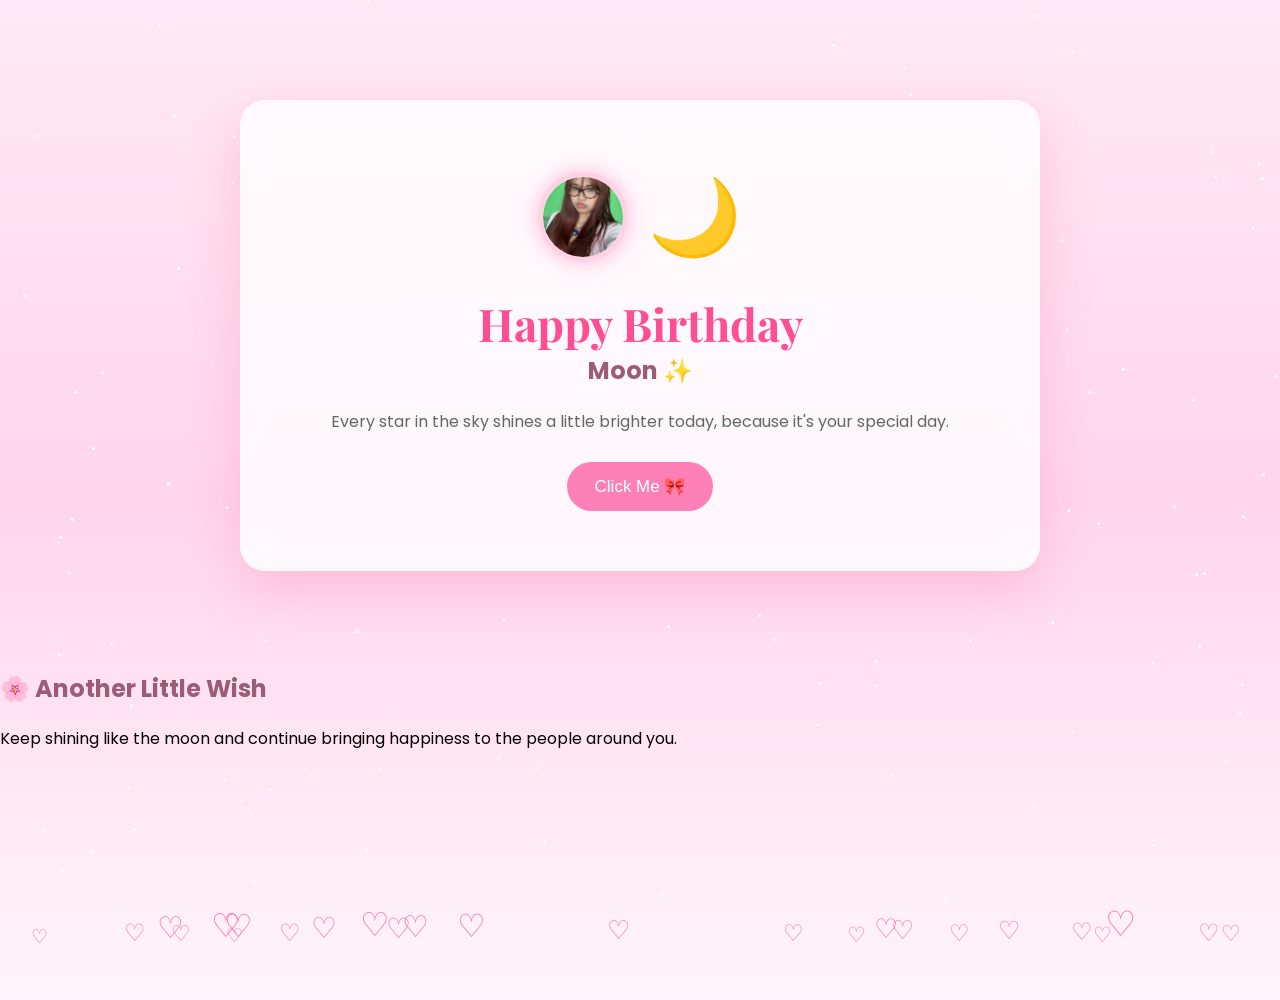
<file: index.html>
<!DOCTYPE html>
<html lang="en">
<head>
    <meta charset="UTF-8">
    <meta name="viewport" content="width=device-width, initial-scale=1.0">
    <title>Happy Birthday, Moon 🌙</title>

    <link rel="stylesheet" href="style.css">

    <link href="https://fonts.googleapis.com/css2?family=Playfair+Display:wght@700&family=Poppins:wght@300;400;500;600&display=swap" rel="stylesheet">
</head>

<body>

<audio autoplay loop>
    <source src="music.mp3" type="audio/mpeg">
</audio>

<div id="stars"></div>
<div id="hearts"></div>


<div class="container">

    <div class="moon-area">

    <img src="moon.jpg" class="moon-photo" alt="Moon">

    <div class="moon">🌙</div>

</div>

    <h1>Happy Birthday</h1>

    <h2>Moon ✨</h2>

    <p class="intro">
        Every star in the sky shines a little brighter today,
        because it's your special day.
    </p>

    <button id="giftBtn">
        Click Me 🎀
    </button>


    <div class="letter" id="letter">

        <h3>Dear Moon,</h3>

        <p>
    Happy Birthday, Moon!
    <br><br>

    I hope today brings you countless smiles, beautiful memories, and all the happiness your heart can hold. 
    This little greeting is just a small token of my love and appreciation for you.
    <br><br>

    Thank you for being such a wonderful moon in my life, lighting up even the darkest nights with your presence. 
    I’m so grateful that I got the chance to know you. You are one of the sweetest people I have ever met, 
    and I truly appreciate the kindness and happiness you bring into my life.
    <br><br>

    I wish you more success, good health, safety, and the courage to achieve greater things than you have ever imagined. 
    May you continue to grow, chase your dreams, and experience all the beautiful moments you deserve.
    <br><br>

    I hope this little greeting reminds you of how much I love and appreciate you. 
    No matter what happens, always remember that you are someone special and valued in every aspect of your life.
    <br><br>

    Happy Birthday once again, Moon. May your day be filled with love, joy, and unforgettable memories.
</p>

<h4>With love,</h4>

<span>Fuji 🤍</span>

    </div>

</div>


<section class="extra">

    <h2>🌸 Another Little Wish</h2>

    <p>
        Keep shining like the moon and continue bringing happiness
        to the people around you.
    </p>

</section>


<canvas id="fireworks"></canvas>


<script src="script.js"></script>

</body>
</html>
</file>
<file: style.css>
*{
    margin:0;
    padding:0;
    box-sizing:border-box;
}

body{
    margin:0;
    min-height:100vh;
    overflow-x:hidden;
    overflow-y:auto;
    background:linear-gradient(180deg,#ffe9f4,#ffd6eb,#fff5fb);
    font-family:'Poppins',sans-serif;
}

#stars,
#hearts{
    position:fixed;
    top:0;
    left:0;
    width:100%;
    height:100%;
    pointer-events:none;
    z-index:1;
}

.star{
    position:absolute;
    width:3px;
    height:3px;
    background:white;
    border-radius:50%;
    animation:twinkle 2s infinite alternate;
}

@keyframes twinkle{
    from{
        opacity:.3;
    }
    to{
        opacity:1;
        transform:scale(2);
    }
}

.heart{
    position:absolute;
    bottom:-50px;
    color:#ff78ab;
    font-size:22px;
    animation:float linear infinite;
}

@keyframes float{
    to{
        transform:translateY(-120vh);
        opacity:0;
    }
}

.container{
    width:min(90%,800px);
    margin:100px auto;
    padding:60px 50px;

    background:rgba(255,255,255,.8);
    backdrop-filter:blur(15px);

    border-radius:25px;
    box-shadow:0 20px 50px rgba(255,100,150,.25);

    text-align:center;
    position:relative;
    z-index:2;
}

.moon{
    font-size:75px;
    animation:rotate 6s ease-in-out infinite;
}
.moon-area{
    position:relative;
    display:flex;
    justify-content:center;
    align-items:center;
    gap:20px;
    margin-bottom:20px;
}


.moon-photo{
    width:90px;
    height:90px;
    object-fit:cover;

    border-radius:50%;

    border:5px solid #ffd1e5;

    box-shadow:0 0 20px rgba(255,120,180,.5);

    animation:floatPhoto 4s ease-in-out infinite;
}


@keyframes floatPhoto{

    50%{
        transform:translateY(-10px);
    }

}

@keyframes rotate{

50%{

transform:rotate(10deg) scale(1.1);

}

}

h1{

font-family:"Playfair Display",serif;

color:#ff4e94;

font-size:45px;

}

h2{

margin-bottom:20px;

color:#9a5d75;

}

.intro{

line-height:1.8;

color:#666;

}

button{

margin-top:25px;

padding:14px 28px;

border:none;

background:#ff80b6;

color:white;

font-size:17px;

border-radius:40px;

cursor:pointer;

transition:.3s;

}

button:hover{

transform:scale(1.08);

background:#ff5d9e;

}

.letter{

margin-top:25px;

display:none;

text-align:left;

animation:fade .8s;

}

@keyframes fade{

from{

opacity:0;

transform:translateY(20px);

}

}

.placeholder{

margin:20px 0;

padding:15px;

border:2px dashed pink;

border-radius:12px;

font-style:italic;

color:#888;

}

span{

display:block;

margin-top:10px;

font-weight:bold;

color:#ff4e94;

}

canvas{
    position:fixed;
    inset:0;
    pointer-events:none;
    z-index:3;
}

/* Mobile Responsive Design */

@media (max-width: 600px){

    body{
        overflow-x:hidden;
    }

    .container{
        width:90%;
        margin:50px auto;
        padding:30px 20px;
        border-radius:20px;
    }

    .moon{
        font-size:60px;
    }

    h1{
        font-size:36px;
    }

    h2{
        font-size:24px;
    }

    .intro{
        font-size:14px;
        line-height:1.7;
    }

    button{
        width:100%;
        padding:14px;
        font-size:16px;
    }

    .letter{
        font-size:14px;
        line-height:1.8;
    }

    .extra{
        width:90%;
        margin:50px auto;
        text-align:center;
    }

    canvas{
        width:100%;
        height:100%;
    }
}

@media(max-width:600px){

    .moon-photo{
        width:70px;
        height:70px;
    }

    .moon{
        font-size:60px;
    }

}
</file>
